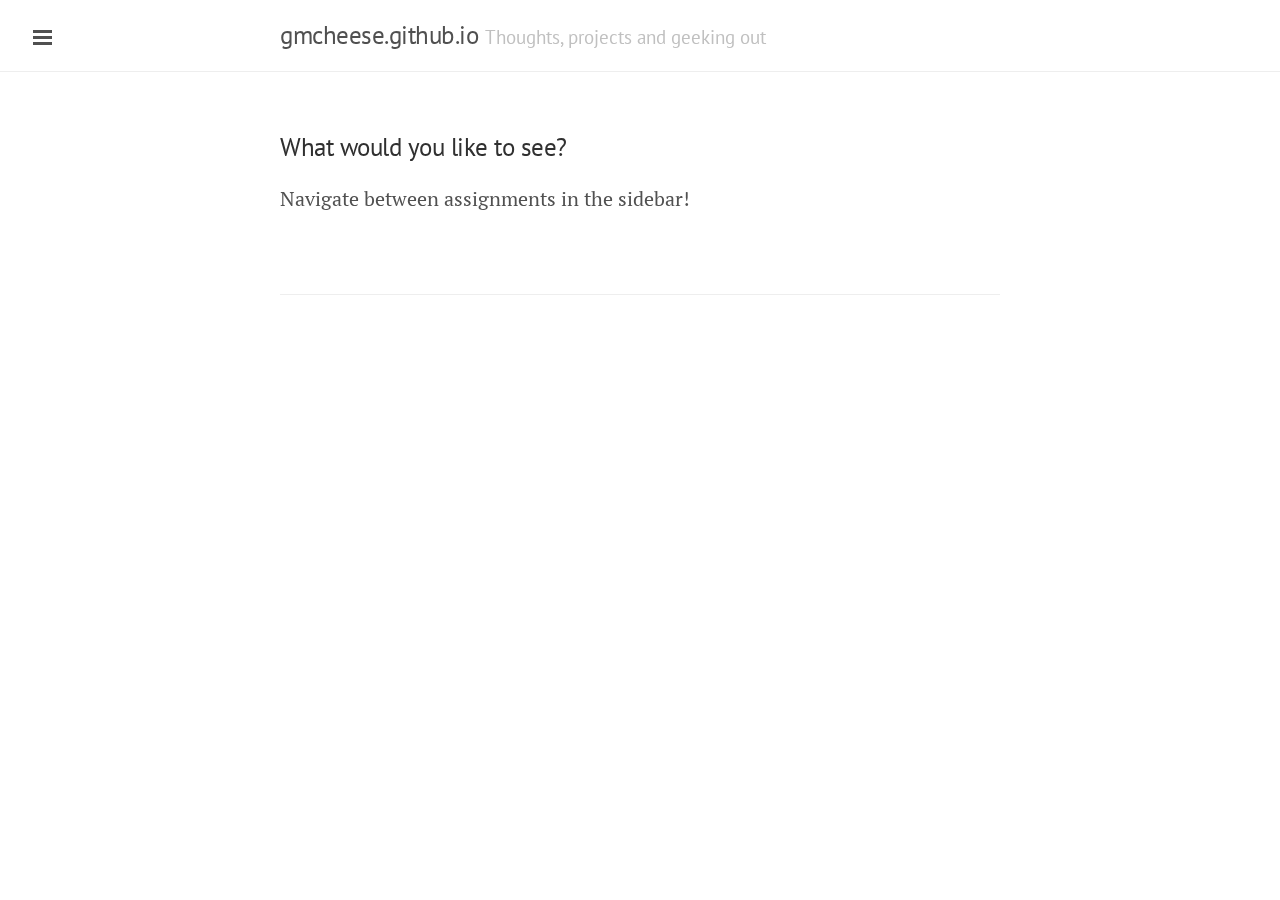
<file: index.html>
<!DOCTYPE html>
<html xmlns="http://www.w3.org/1999/xhtml" xml:lang="en" lang="en-us">

<head>
    <link href="http://gmpg.org/xfn/11" rel="profile">
    <meta http-equiv="content-type" content="text/html; charset=utf-8">

    <!-- Enable responsiveness on mobile devices-->
    <meta name="viewport" content="width=device-width, initial-scale=1.0, maximum-scale=1">

    <title>

        gmcheese &middot; home

    </title>

    <!-- CSS -->
    <link rel="stylesheet" href="/styles/poole.css">
    <link rel="stylesheet" href="/styles/syntax.css">
    <link rel="stylesheet" href="/styles/lanyon.css">
    <link rel="stylesheet" href="https://fonts.googleapis.com/css?family=PT+Serif:400,400italic,700|PT+Sans:400">

    <!-- Icons -->
    <link rel="apple-touch-icon-precomposed" sizes="144x144" href="/public/apple-touch-icon-144-precomposed.png">
    <link rel="shortcut icon" href="/public/favicon.ico">

    <script src="https://ajax.googleapis.com/ajax/libs/jquery/2.1.3/jquery.min.js"></script>
    <script src="../script.js"></script>
</head>


<body>

    <!-- Target for toggling the sidebar `.sidebar-checkbox` is for regular
     styles, `#sidebar-checkbox` for behavior. -->
    <input type="checkbox" class="sidebar-checkbox" id="sidebar-checkbox">

    <!-- Toggleable sidebar -->
    <div class="sidebar" id="sidebar"></div>


    <!-- Wrap is the content to shift when toggling the sidebar. We wrap the
         content to avoid any CSS collisions with our real content. -->
    <div class="wrap">
        <div class="masthead">
            <div class="container">
                <label for="sidebar-checkbox" class="sidebar-toggle"></label>

                <h3 class="masthead-title">
                    <a href="/" title="Home">gmcheese.github.io</a>
                    <small>Thoughts, projects and geeking out</small>
                </h3>
            </div>
        </div>

        <div class="container content">
            <div class="post">
                <p>
                    <h3 class="post-title">
                        What would you like to see?
                    </h3>
                </p>
                <p> Navigate between assignments in the sidebar! </p>

            </div>

            <div class="related">

            </div>

        </div>
    </div>

</body>

</html>
</file>
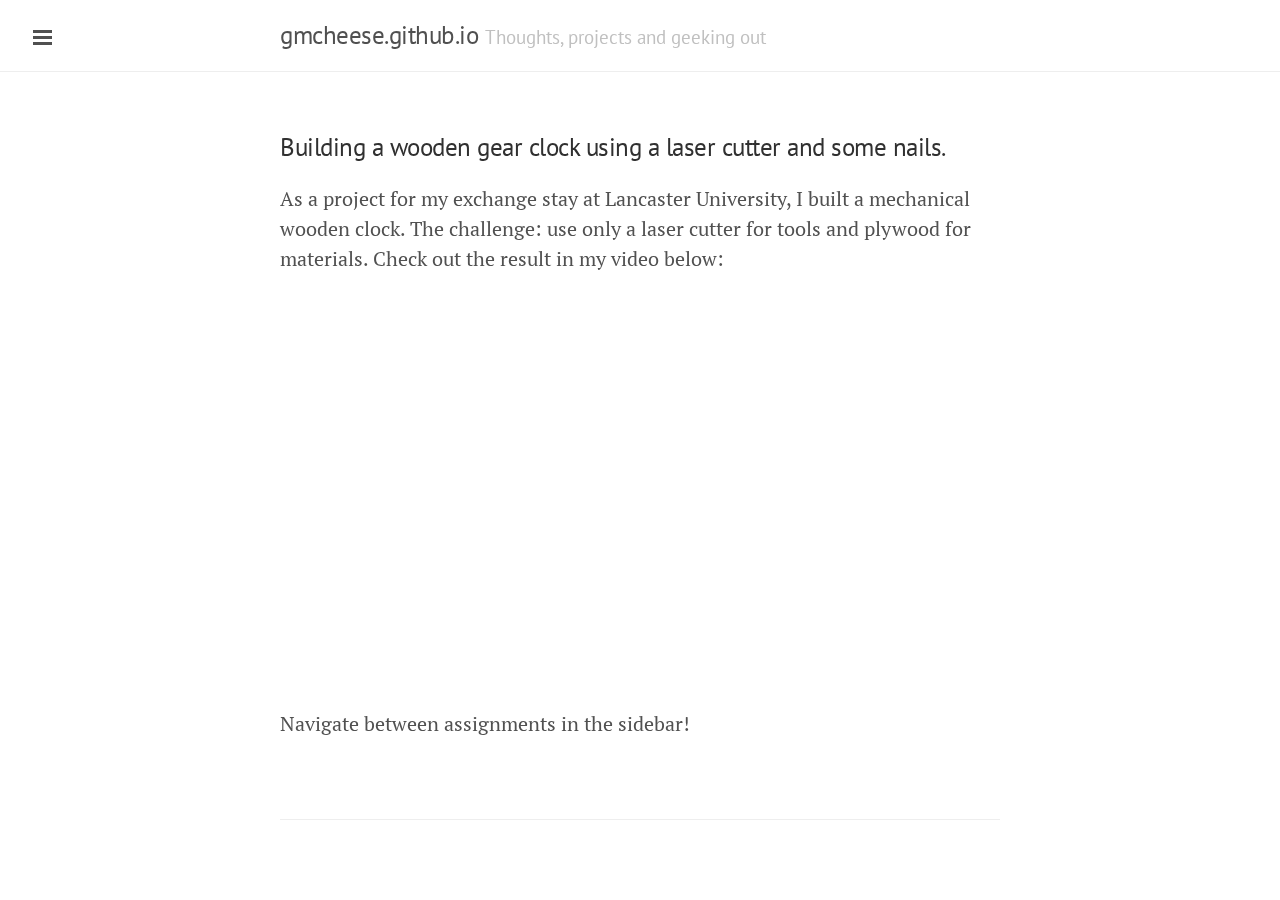
<file: building-a-wooden-gear-clock/index.html>
<!DOCTYPE html>
<html xmlns="http://www.w3.org/1999/xhtml" xml:lang="en" lang="en-us">

<head>
    <link href="http://gmpg.org/xfn/11" rel="profile">
    <meta http-equiv="content-type" content="text/html; charset=utf-8">

    <!-- Enable responsiveness on mobile devices-->
    <meta name="viewport" content="width=device-width, initial-scale=1.0, maximum-scale=1">

    <title>

        gmcheese &middot; home

    </title>

    <!-- CSS -->
    <link rel="stylesheet" href="/styles/poole.css">
    <link rel="stylesheet" href="/styles/syntax.css">
    <link rel="stylesheet" href="/styles/lanyon.css">
    <link rel="stylesheet" href="https://fonts.googleapis.com/css?family=PT+Serif:400,400italic,700|PT+Sans:400">

    <!-- Icons -->
    <link rel="apple-touch-icon-precomposed" sizes="144x144" href="/public/apple-touch-icon-144-precomposed.png">
    <link rel="shortcut icon" href="/public/favicon.ico">

    <script src="https://ajax.googleapis.com/ajax/libs/jquery/2.1.3/jquery.min.js"></script>
    <script src="scriptsub.js"></script>
</head>


<body>

    <!-- Target for toggling the sidebar `.sidebar-checkbox` is for regular
     styles, `#sidebar-checkbox` for behavior. -->
    <input type="checkbox" class="sidebar-checkbox" id="sidebar-checkbox">

    <!-- Toggleable sidebar -->
    <div class="sidebar" id="sidebar"></div>


    <!-- Wrap is the content to shift when toggling the sidebar. We wrap the
         content to avoid any CSS collisions with our real content. -->
    <div class="wrap">
        <div class="masthead">
            <div class="container">
                <label for="sidebar-checkbox" class="sidebar-toggle"></label>

                <h3 class="masthead-title">
                    <a href="/" title="Home">gmcheese.github.io</a>
                    <small>Thoughts, projects and geeking out</small>
                </h3>
            </div>
        </div>
        <div class="container content">
            <div class="post">
                <p>
                    <h3 class="post-title">
                        Building a wooden gear clock using a laser cutter and some nails.
                    </h3>
                </p>
                As a project for my exchange stay at Lancaster University, I built a mechanical wooden clock. The challenge: use only a laser cutter for tools and plywood for materials.
                Check out the result in my video below:
                <div class="video-container"> <iframe src="https://www.youtube.com/embed/PBqZVVjzv7s" frameborder="0" allow="autoplay; encrypted-media"
                    allowfullscreen>
                    </iframe>
                </div>
                <p> Navigate between assignments in the sidebar! </p>

            </div>

            <div class="related">

            </div>

        </div>
    </div>

</body>

</html>
</file>
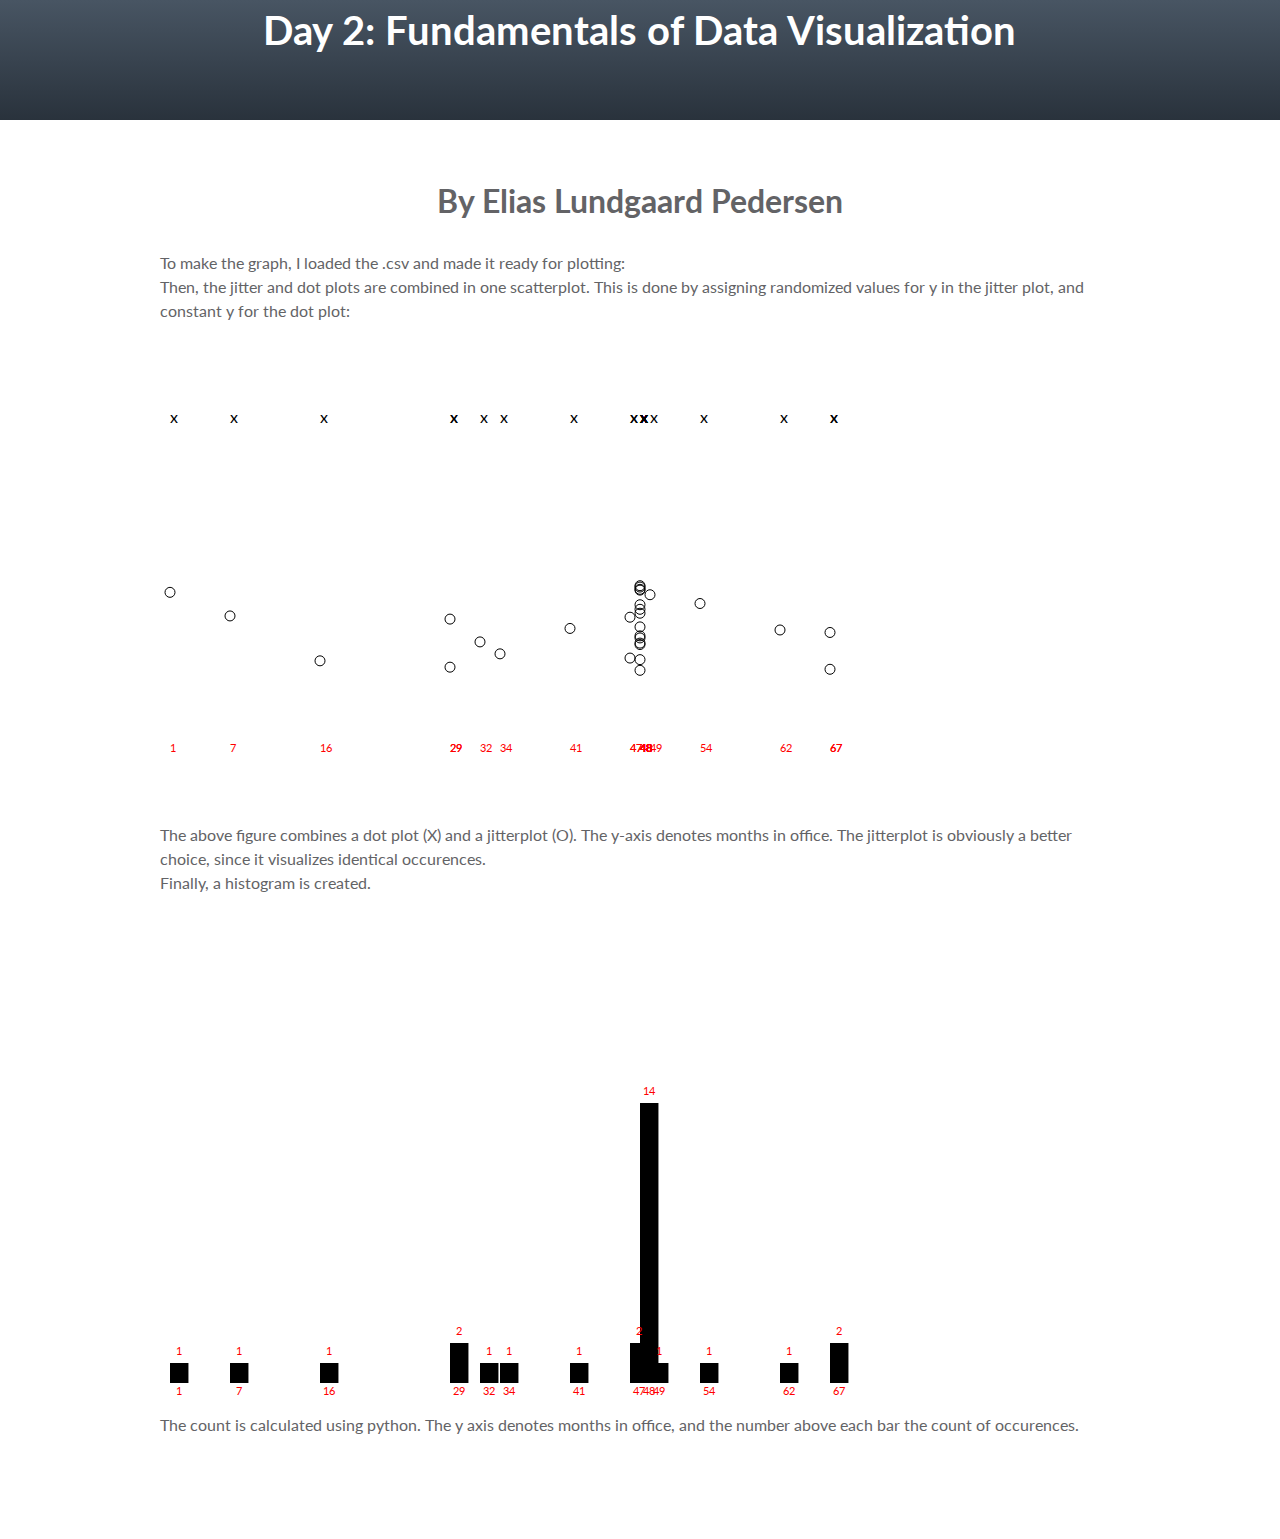
<file: day2/index.html>
<DOCTYPE <!DOCTYPE html>
    <html>

    <head>
        <meta charset="utf-8" />
        <meta http-equiv="X-UA-Compatible" content="IE=edge">
        <title>Day 2</title>
        <meta name="viewport" content="width=device-width, initial-scale=1">
        <link rel="stylesheet" href="../grid/simple-grid.css">
        <link rel="stylesheet" href="zc-grid.css">
        <script type="text/javascript" src="../d3.js"></script>
        
    </head>

    <body style>
        <div class="jumbotron">
            <div class="col-12 center">
                <h1>Day 2: Fundamentals of Data Visualization</h1>
            </div>
        </div>
        <div class="body-content">
            <div class="container">
                <div class="col-12 center">
                    <h2>By Elias Lundgaard Pedersen</h2>
                </div>

                <div class="row">
                        To make the graph, I loaded the .csv and made it ready for plotting:
                        <script src="https://gist.github.com/gmcheese/eb0b467a10fd0e6bfd7dc4385a9113fd.js?file=Day2.js"></script>
                </div>
                <div class="row">
                    Then, the jitter and dot plots are combined in one scatterplot. This is done by assigning randomized values for y in the
                    jitter plot, and constant y for the dot plot:
                    <script src="https://gist.github.com/gmcheese/eb0b467a10fd0e6bfd7dc4385a9113fd.js?file=jitterdot.js"></script>
                    <div id="graph1"></div>
                    <script>
                        // Adds the svg canvas
                        var dataset;
                        var y = [];
                        var w = 700;
                        var h = 500;

                        var chart = d3.select("#graph1")
                            .append("svg")
                            .attr("width", w)
                            .attr("height", h)
                            .append("g");


                        // load data
                        d3.csv("presidentialdatad3.csv", function (data) {
                            //convert to numeric
                            data.forEach(function (d) {
                                d["months"] = +d["months"];
                            });
                            dataset = data;
                            console.log(dataset);

                            chart.selectAll("circle")
                                .data(dataset)
                                .enter()
                                .append("circle")
                                .attr("fill", "none")
                                .attr("stroke", "black")
                                .attr("cx", function (d) {
                                    return d.months * 10;
                                })
                                .attr("cy", function (d) {
                                    cy = Math.random() * 100 + (h / 2);
                                    y.push(cy);
                                    return cy;
                                })
                                .attr("r", function (d) {
                                    return 5;
                                });
                            chart.selectAll("text.dot")
                                .data(dataset)
                                .enter()
                                .append("text")
                                .text(function (d) {
                                    return "x";
                                })
                                .attr("x", function (d) {
                                    return d.months * 10;
                                })
                                .attr("y", function (d) {
                                    cy = 100;
                                    return cy;
                                })

                            chart.selectAll("text.axis")
                                .data(dataset)
                                .enter()
                                .append("text")
                                .text(function (d) {
                                    return d.months;
                                })
                                .attr("x", function (d) {
                                    return d.months * 10;
                                })
                                .attr("y", function (d) {
                                    return h - h / 7;
                                })
                                .attr("font-family", "sans-serif")
                                .attr("font-size", "11px")
                                .attr("fill", "red");
                        });
                    </script> The above figure combines a dot plot (X) and a jitterplot (O). The y-axis denotes months in office.
                    The jitterplot is obviously a better choice, since it visualizes identical occurences.
                </div>

                <div class="row">
                    Finally, a histogram is created.
                    <script src="https://gist.github.com/gmcheese/eb0b467a10fd0e6bfd7dc4385a9113fd.js?file=histogram.js"></script>
                    <div id="graph2"></div>
                    </p>
                    <script>

                        // Adds the svg canvas
                        var dataset;
                        var y = [];
                        var w = 700;
                        var h = 500;
                        var barPadding = 1;

                        var chart2 = d3.select("#graph2")
                            .append("svg")
                            .attr("width", w)
                            .attr("height", h)
                            .append("g");


                        // load data
                        d3.csv("presidentialcount.csv", function (data) {
                            //convert to numeric
                            data.forEach(function (d) {
                                d["count"] = +d["count"];
                                d["months"] = +d["months"];
                            });
                            dataset = data;
                            console.log(dataset);

                            chart2.selectAll("rect")
                                .data(dataset)
                                .enter()
                                .append("rect")
                                .attr("x", function (d, i) {
                                    return d.months * 10;
                                })
                                .attr("y", function (d) {
                                    return h - (d.count * 20) - 12;
                                })
                                .attr("width", w / dataset.length / 2 - barPadding)
                                .attr("height", function (d) {
                                    return d.count * 20;
                                })
                                .attr("fill", function (d) {
                                    return "black";
                                });
                            chart2.selectAll("text.x")
                                .data(dataset)
                                .enter()
                                .append("text")
                                .text(function (d) {
                                    return d.months;
                                })
                                .attr("text-anchor", "middle")
                                .attr("x", function (d, i) {
                                    return d.months * 10 + (w / dataset.length / 2 - barPadding) / 2;
                                })
                                .attr("y", function (d) {
                                    return h;
                                })
                                .attr("font-family", "sans-serif")
                                .attr("font-size", "11px")
                                .attr("fill", "red");
                            chart2.selectAll("text.y")
                                .data(dataset)
                                .enter()
                                .append("text")
                                .text(function (d) {
                                    return d.count;
                                })
                                .attr("text-anchor", "middle")
                                .attr("x", function (d, i) {
                                    return d.months * 10 + (w / dataset.length / 2 - barPadding) / 2;
                                })
                                .attr("y", function (d) {
                                    return h - (d.count) * 20 - 20;
                                })
                                .attr("font-family", "sans-serif")
                                .attr("font-size", "11px")
                                .attr("fill", "red");
                        });
                    </script> The count is calculated using python. The y axis denotes months in office, and the number above each
                    bar the count of occurences.
                </div>
            </div>
        </div>
        </div>
    </body>

    </html>
</file>
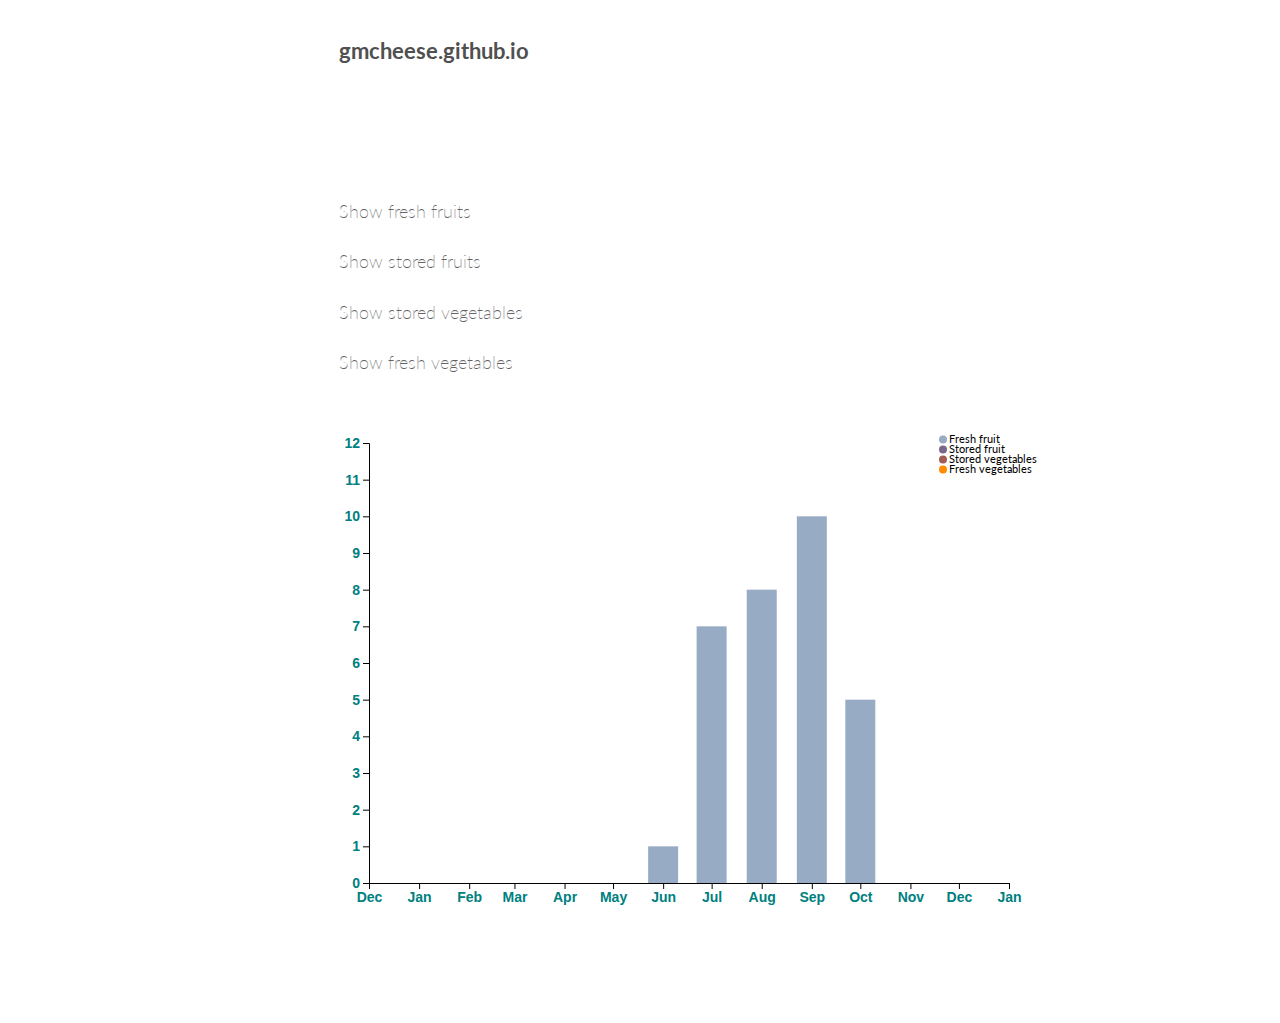
<file: day3/index.html>
<DOCTYPE <!DOCTYPE html>
    <html>

    <head>
        <meta charset="utf-8" />
        <meta http-equiv="X-UA-Compatible" content="IE=edge">
        <title>Day 3</title>
        <meta name="viewport" content="width=device-width, initial-scale=1">
        <link rel="stylesheet" href="../grid/simple-grid.css">
        <link rel="stylesheet" href="zc-grid.css">
        <script type="text/javascript" src="../d3.js"></script>
    </head>

    <body style>
        <div class="masthead">
            <div class="container">
                <div class="row">
                    <div class="col-2 hidden-sm"></div>
                    <div class="col-8">
                        <h3 class="masthead-title">
                            <a href="/" title="Home">gmcheese.github.io</a>
                        </h3>
                    </div>
                    <div class="col-2 hidden-sm"></div>
                </div>
            </div>
        </div>
        </div>
        <div class="body-content">
            <div class="container">
                <div class="row">
                    <div class="col-2 hidden-sm"></div>
                    <div class="col-8">
                            <p id="freshFruits">Show fresh fruits</p>
                            <p id="storedFruits">Show stored fruits</p>
                            <p id="storedVegetables">Show stored vegetables</p>
                            <p id="freshVegetables">Show fresh vegetables</p>
                    </div>
                    <div class="col-2 hidden-sm"></div>
                </div>
                <div class="row">
                    <div class="col-2 hidden-sm"></div>
                    <div class="col-8 center">
                        <div id="graph1"></div>
                        <script src="farmer.js"></script>
                    </div>
                    <div class="col-2 hidden-sm"></div>
                </div>
            </div>
    </body>

    </html>
</file>
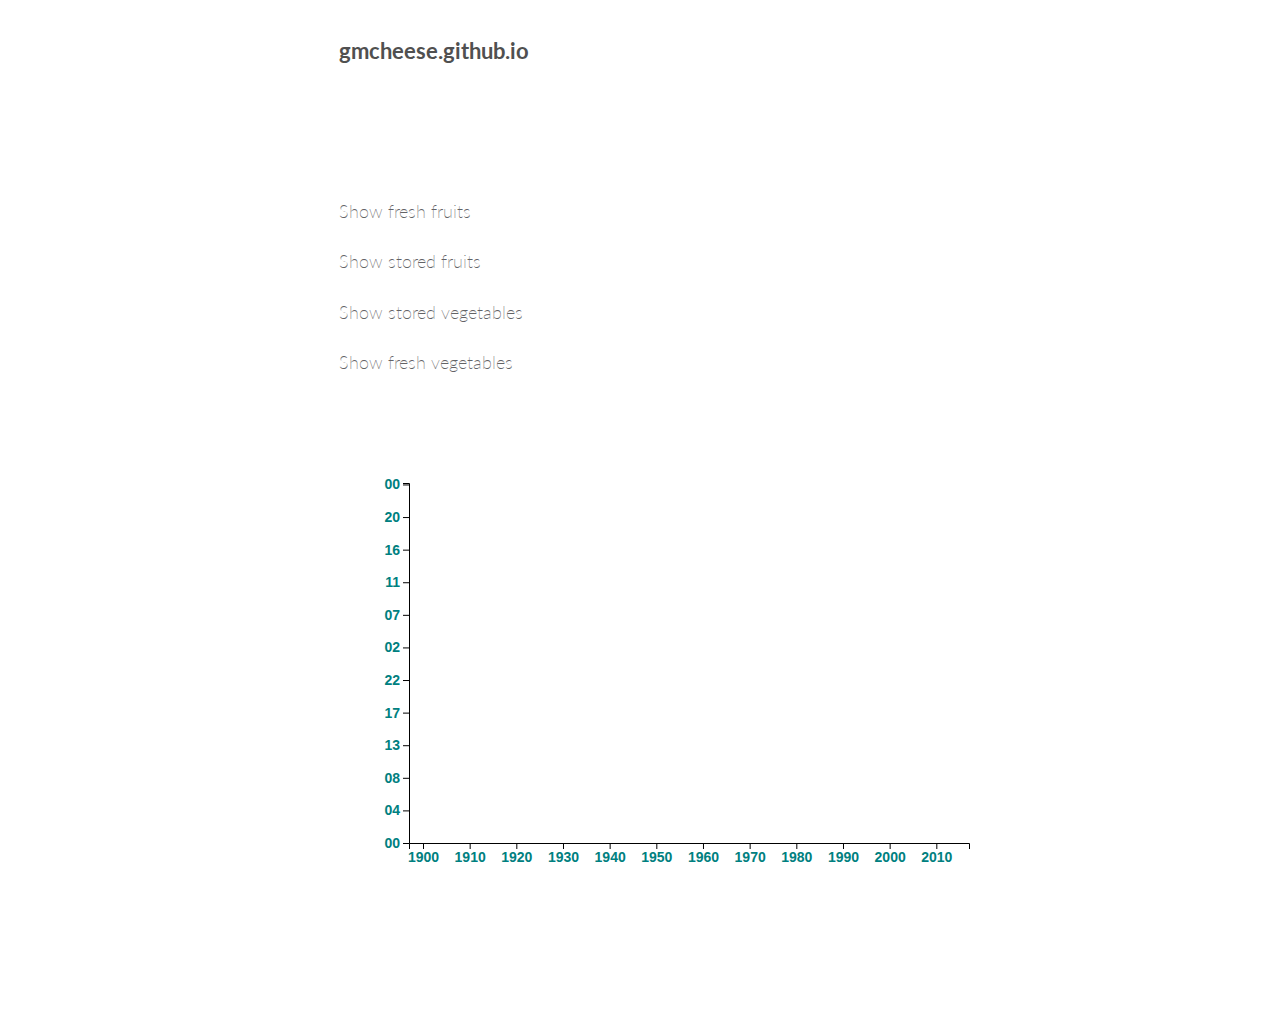
<file: day4/index.html>
<DOCTYPE <!DOCTYPE html>
    <html>

    <head>
        <meta charset="utf-8" />
        <meta http-equiv="X-UA-Compatible" content="IE=edge">
        <title>Day 3</title>
        <meta name="viewport" content="width=device-width, initial-scale=1">
        <link rel="stylesheet" href="../grid/simple-grid.css">
        <link rel="stylesheet" href="zc-grid.css">
        <script type="text/javascript" src="../d3.js"></script>
    </head>

    <body style>
        <div class="masthead">
            <div class="container">
                <div class="row">
                    <div class="col-2 hidden-sm"></div>
                    <div class="col-8">
                        <h3 class="masthead-title">
                            <a href="/" title="Home">gmcheese.github.io</a>
                        </h3>
                    </div>
                    <div class="col-2 hidden-sm"></div>
                </div>
            </div>
        </div>
        </div>
        <div class="body-content">
            <div class="container">
                <div class="row">
                    <div class="col-2 hidden-sm"></div>
                    <div class="col-8">
                            <p id="freshFruits">Show fresh fruits</p>
                            <p id="storedFruits">Show stored fruits</p>
                            <p id="storedVegetables">Show stored vegetables</p>
                            <p id="freshVegetables">Show fresh vegetables</p>
                    </div>
                    <div class="col-2 hidden-sm"></div>
                </div>
                <div class="row">
                    <div class="col-2 hidden-sm"></div>
                    <div class="col-8 center">
                        <div id="graph1"></div>
                        <script src="olympicPlot.js"></script>
                    </div>
                    <div class="col-2 hidden-sm"></div>
                </div>
            </div>
    </body>

    </html>
</file>
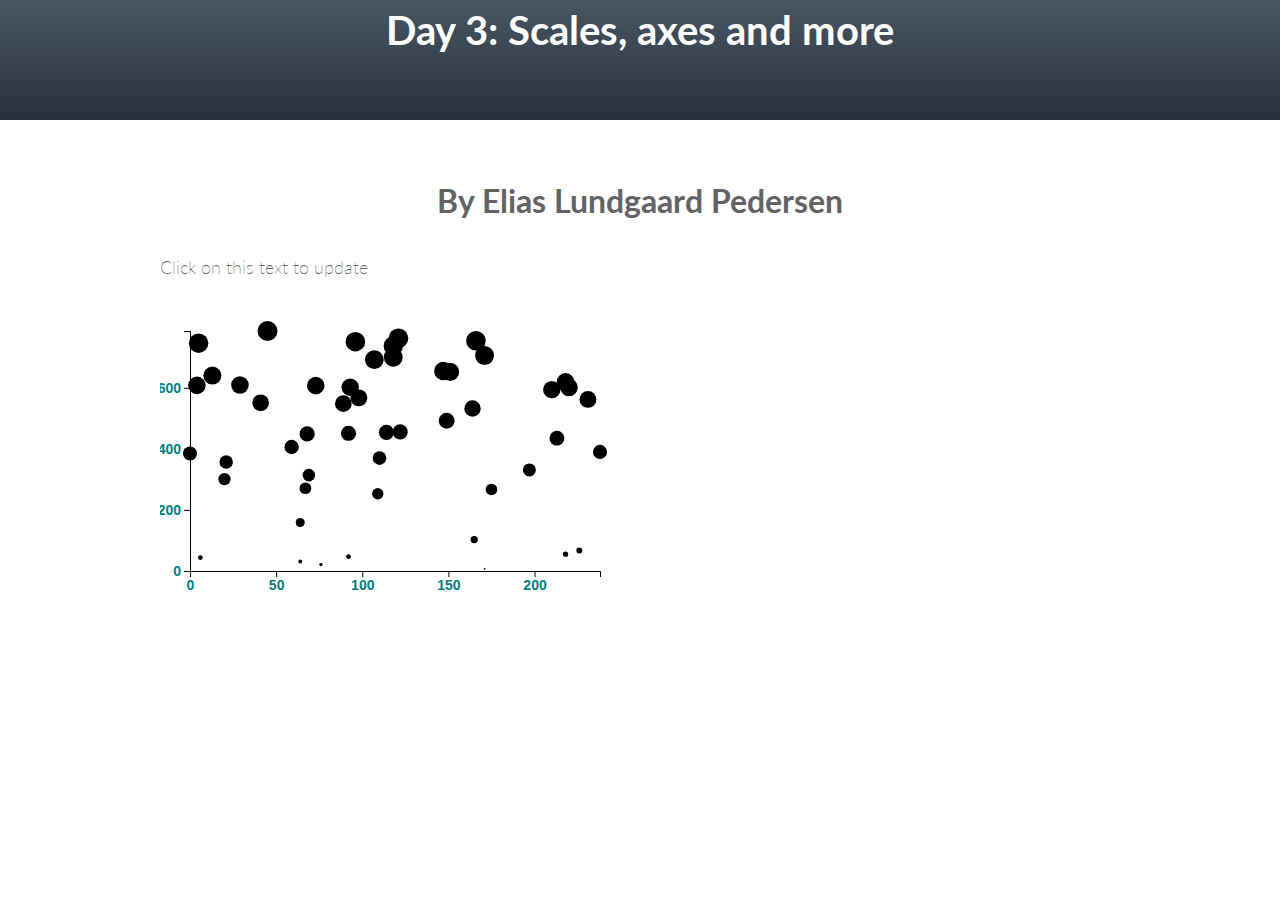
<file: day3/scatterplot.html>
<DOCTYPE <!DOCTYPE html>
    <html>

    <head>
        <meta charset="utf-8" />
        <meta http-equiv="X-UA-Compatible" content="IE=edge">
        <title>Day 3</title>
        <meta name="viewport" content="width=device-width, initial-scale=1">
        <link rel="stylesheet" href="../grid/simple-grid.css">
        <link rel="stylesheet" href="zc-grid.css">
        <script type="text/javascript" src="../d3.js"></script>
    </head>

    <body style>
        <div class="jumbotron">
            <div class="col-12 center">
                <h1>Day 3: Scales, axes and more</h1>
            </div>
        </div>
        <div class="body-content">
            <div class="container">
                <div class="col-12 center">
                    <h2>By Elias Lundgaard Pedersen</h2>
                </div>
                <div class="row">
                    <p>Click on this text to update</p>
                    <div id="graph1"></div>
                    <script type="text/javascript">
                        //Width and height
                        var w = 500;
                        var h = 300;
                        var padding = 30;

                        var svg = d3.select("#graph1")
                            .append("svg")
                            .attr("width", w)
                            .attr("height", h)
                            .append("g");


                        var dataset = [];
                        var numDataPoints = 50;
                        var xRange = Math.random() * 1000;
                        var yRange = Math.random() * 1000;
                        var generateData = function functionUpdateDataset() {
                            dataset = [];
                            for (var i = 0; i < numDataPoints; i++) {
                                var newNumber1 = Math.floor(Math.random() * xRange);
                                var newNumber2 = Math.floor(Math.random() * yRange);
                                dataset.push([newNumber1, newNumber2]);
                            }
                        }
                        generateData();

                        //Create scale functions
                        var xScale = d3.scaleLinear()
                            .domain([0, d3.max(dataset, function (d) { return d[0]; })])
                            .range([padding, w - padding * 2]);

                        var yScale = d3.scaleLinear()
                            .domain([0, d3.max(dataset, function (d) { return d[1]; })])
                            .range([h - padding, padding]);

                        var aScale = d3.scaleSqrt()
                            .domain([0, d3.max(dataset, function (d) { return d[1]; })])
                            .range([0, 10]);

                        //Define X axis
                        var xAxis = d3.axisBottom()
                            .scale(xScale)
                            .ticks(5);

                        var yAxis = d3.axisLeft()
                            .scale(yScale)
                            .ticks(5);

                        //Create SVG element

                        //Create circles
                        svg.selectAll("circle")
                            .data(dataset)
                            .enter()
                            .append("circle")
                            .attr("cx", function (d) {
                                return xScale(d[0]);
                            })
                            .attr("cy", function (d) {
                                return yScale(d[1]);
                            })
                            .attr("r", function (d) {
                                return aScale(d[1]);
                            });

                        //Create X axis
                        svg.append("g")
                            .attr("class", "axis")
                            .attr("transform", "translate(0," + (h - padding) + ")")
                            .call(xAxis);

                        svg.append("g")
                            .attr("class", "axis")
                            .attr("transform", "translate(" + padding + ", 0)")
                            .call(yAxis);
                        d3.select("p")
                            .on("click", function () {
                                generateData();

                                //Update scale domains
                                xScale.domain([0, d3.max(dataset, function (d) { return d[0]; })]);
                                yScale.domain([0, d3.max(dataset, function (d) { return d[1]; })]);

                                svg.selectAll("circle")
                                    .data(dataset)
                                    .transition()
                                    .duration(1000)
                                    .on("start", function () {
                                        d3.select(this)
                                            .attr("fill", "magenta");
                                    })
                                    .attr("cx", function (d) {
                                        return xScale(d[0]);
                                    })
                                    .attr("cy", function (d) {
                                        return yScale(d[1]);
                                    })
                                    .on("end", function () {
                                        d3.select(this)
                                            .transition()
                                            .duration(200)
                                            .attr("fill", "black");
                                    })
                            });

                    </script>
                </div>
            </div>
        </div>
        </div>
    </body>

    </html>
</file>
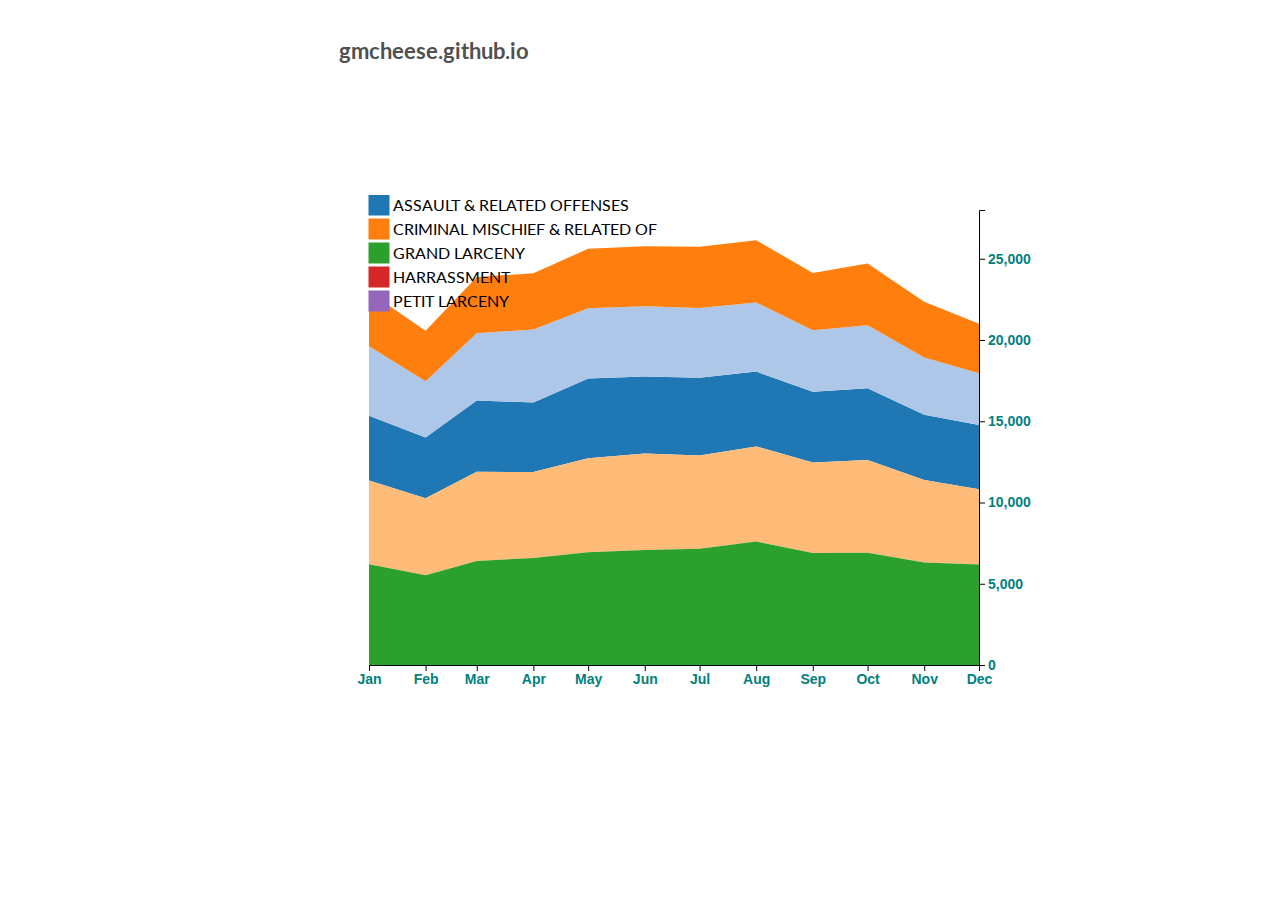
<file: day5/stacked.html>
<DOCTYPE <!DOCTYPE html>
    <html>

    <head>
        <meta charset="utf-8" />
        <meta http-equiv="X-UA-Compatible" content="IE=edge">
        <title>Day 3</title>
        <meta name="viewport" content="width=device-width, initial-scale=1">
        <link rel="stylesheet" href="../grid/simple-grid.css">
        <link rel="stylesheet" href="zc-grid.css">
        <script type="text/javascript" src="../d3.js"></script>
    </head>

    <body style>
        <div class="masthead">
            <div class="container">
                <div class="row">
                    <div class="col-2 hidden-sm"></div>
                    <div class="col-8">
                        <h3 class="masthead-title">
                            <a href="/" title="Home">gmcheese.github.io</a>
                        </h3>
                    </div>
                    <div class="col-2 hidden-sm"></div>
                </div>
            </div>
        </div>
        </div>
        <div class="body-content">
            <div class="container">
                <div class="row">
                    <div class="col-2 hidden-sm"></div>
                    <div class="col-8">
                    </div>
                    <div class="col-2 hidden-sm"></div>
                </div>
                <div class="row">
                    <div class="col-2 hidden-sm"></div>
                    <div class="col-8 center">
                        <div id="graph1"></div>
                        <script src="crimeType.js"></script>
                    </div>
                    <div class="col-2 hidden-sm"></div>
                </div>
            </div>
    </body>

    </html>
</file>
<file: styles/poole.css>
/*
 *                        ___
 *                       /\_ \
 *  _____     ___     ___\//\ \      __
 * /\ '__`\  / __`\  / __`\\ \ \   /'__`\
 * \ \ \_\ \/\ \_\ \/\ \_\ \\_\ \_/\  __/
 *  \ \ ,__/\ \____/\ \____//\____\ \____\
 *   \ \ \/  \/___/  \/___/ \/____/\/____/
 *    \ \_\
 *     \/_/
 *
 * Designed, built, and released under MIT license by @mdo. Learn more at
 * https://github.com/poole/poole.
 */


/*
 * Contents
 *
 * Body resets
 * Custom type
 * Messages
 * Container
 * Masthead
 * Posts and pages
 * Pagination
 * Reverse layout
 * Themes
 */


/*
 * Body resets
 *
 * Update the foundational and global aspects of the page.
 */

* {
  -webkit-box-sizing: border-box;
     -moz-box-sizing: border-box;
          box-sizing: border-box;
}

html,
body {
  margin: 0;
  padding: 0;
}

html {
  font-family: "Helvetica Neue", Helvetica, Arial, sans-serif;
  font-size: 16px;
  line-height: 1.5;
}
@media (min-width: 38rem) {
  html {
    font-size: 20px;
  }
}

body {
  color: #515151;
  background-color: #fff;
  -webkit-text-size-adjust: 100%;
      -ms-text-size-adjust: 100%;
}

/* No `:visited` state is required by default (browsers will use `a`) */
a {
  color: #268bd2;
  text-decoration: none;
}
/* `:focus` is linked to `:hover` for basic accessibility */
a:hover,
a:focus {
  text-decoration: underline;
}

/* Headings */
h1, h2, h3, h4, h5, h6 {
  margin-bottom: .5rem;
  font-weight: bold;
  line-height: 1.25;
  color: #313131;
  text-rendering: optimizeLegibility;
}
h1 {
  font-size: 2rem;
}
h2 {
  margin-top: 1rem;
  font-size: 1.5rem;
}
h3 {
  margin-top: 1.5rem;
  font-size: 1.25rem;
}
h4, h5, h6 {
  margin-top: 1rem;
  font-size: 1rem;
}



/* Body text */
p {
  margin-top: 0;
  margin-bottom: 1rem;
}

.clickable{
  font-size: 85%;
  line-height: 10%;
  font-weight: bold;
  text-decoration: underline;
}
.clickable:hover{
  color: #bf616a;
  cursor: pointer;
}

strong {
  color: #303030;
}


/* Lists */
ul, ol, dl {
  margin-top: 0;
  margin-bottom: 1rem;
}

dt {
  font-weight: bold;
}
dd {
  margin-bottom: .5rem;
}

/* Misc */
hr {
  position: relative;
  margin: 1.5rem 0;
  border: 0;
  border-top: 1px solid #eee;
  border-bottom: 1px solid #fff;
}

abbr {
  font-size: 85%;
  font-weight: bold;
  color: #555;
  text-transform: uppercase;
}
abbr[title] {
  cursor: help;
  border-bottom: 1px dotted #e5e5e5;
}

/* Code */
code,
pre {
  font-family: Menlo, Monaco, "Courier New", monospace;
}
code {
  padding: .25em .5em;
  font-size: 85%;
  color: #bf616a;
  background-color: #f9f9f9;
  border-radius: 3px;
}
pre {
  display: block;
  margin-top: 0;
  margin-bottom: 1rem;
  padding: 1rem;
  font-size: .8rem;
  line-height: 1.4;
  white-space: pre;
  white-space: pre-wrap;
  word-break: break-all;
  word-wrap: break-word;
  background-color: #f9f9f9;
}
pre code {
  padding: 0;
  font-size: 100%;
  color: inherit;
  background-color: transparent;
}
.highlight {
  margin-bottom: 1rem;
  border-radius: 4px;
}
.highlight pre {
  margin-bottom: 0;
}

/* Quotes */
blockquote {
  padding: .5rem 1rem;
  margin: .8rem 0;
  color: #7a7a7a;
  border-left: .25rem solid #e5e5e5;
}
blockquote p:last-child {
  margin-bottom: 0;
}
@media (min-width: 30rem) {
  blockquote {
    padding-right: 5rem;
    padding-left: 1.25rem;
  }
}

img {
  max-width: 100%;
  display: block;
  margin: 0 0 1rem;
  border-radius: 5px;
}
.video-container {
	position:relative;
	padding-bottom:56.25%;
	padding-top:30px;
	height:0;
	overflow:hidden;
}

.video-container iframe, .video-container object, .video-container embed {
	position:absolute;
	top:0;
	left:0;
	width:100%;
	height:100%;
}
/* Tables */
table {
  margin-bottom: 1rem;
  width: 100%;
  border: 1px solid #e5e5e5;
  border-collapse: collapse;
}
td,
th {
  padding: .25rem .5rem;
  border: 1px solid #e5e5e5;
}
tbody tr:nth-child(odd) td,
tbody tr:nth-child(odd) th {
  background-color: #f9f9f9;
}


/*
 * Custom type
 *
 * Extend paragraphs with `.lead` for larger introductory text.
 */

.lead {
  font-size: 1.25rem;
  font-weight: 300;
}


/*
 * Messages
 *
 * Show alert messages to users. You may add it to single elements like a `<p>`,
 * or to a parent if there are multiple elements to show.
 */

.message {
  margin-bottom: 1rem;
  padding: 1rem;
  color: #717171;
  background-color: #f9f9f9;
}


/*
 * Container
 *
 * Center the page content.
 */

.container {
  max-width: 38rem;
  padding-left:  1rem;
  padding-right: 1rem;
  margin-left:  auto;
  margin-right: auto;
  position: relative;
  clear:both;
}


/*
 * Masthead
 *
 * Super small header above the content for site name and short description.
 */

.masthead {
  padding-top:    1rem;
  padding-bottom: 1rem;
  margin-bottom: 3rem;
}
.masthead-title {
  margin-top: 0;
  margin-bottom: 0;
  color: #505050;
}
.masthead-title a {
  color: #505050;
}
.masthead-title small {
  font-size: 75%;
  font-weight: 400;
  color: #c0c0c0;
  letter-spacing: 0;
}

#banner {
	width: 100%;
	height: 300px;
	position: fixed;
	top: 100px;
	background: #707070;
}

/*
 * Posts and pages
 *
 * Each post is wrapped in `.post` and is used on default and post layouts. Each
 * page is wrapped in `.page` and is only used on the page layout.
 */

.page,
.post {
  margin-bottom: 4em;
}

/* Blog post or page title */
.page-title,
.post-title,
.post-title a {
  color: #303030;
}
.page-title,
.post-title {
  margin-top: 0;
}

/* Meta data line below post title */
.post-date {
  display: block;
  margin-top: -.5rem;
  margin-bottom: 1rem;
  color: #9a9a9a;
}

/* Related posts */
.related {
  padding-top: 2rem;
  padding-bottom: 2rem;
  border-top: 1px solid #eee;
}
.related-posts {
  padding-left: 0;
  list-style: none;
}
.related-posts h3 {
  margin-top: 0;
}
.related-posts li small {
  font-size: 75%;
  color: #999;
}
.related-posts li a:hover {
  color: #268bd2;
  text-decoration: none;
}
.related-posts li a:hover small {
  color: inherit;
}


/*
 * Pagination
 *
 * Super lightweight (HTML-wise) blog pagination. `span`s are provide for when
 * there are no more previous or next posts to show.
 */

.pagination {
  overflow: hidden; /* clearfix */
  margin-left: -1rem;
  margin-right: -1rem;
  font-family: "PT Sans", Helvetica, Arial, sans-serif;
  color: #ccc;
  text-align: center;
}

/* Pagination items can be `span`s or `a`s */
.pagination-item {
  display: block;
  padding: 1rem;
  border: 1px solid #eee;
}
.pagination-item:first-child {
  margin-bottom: -1px;
}

/* Only provide a hover state for linked pagination items */
a.pagination-item:hover {
  background-color: #f5f5f5;
}

@media (min-width: 30rem) {
  .pagination {
    margin: 3rem 0;
  }
  .pagination-item {
    float: left;
    width: 50%;
  }
  .pagination-item:first-child {
    margin-bottom: 0;
    border-top-left-radius:    4px;
    border-bottom-left-radius: 4px;
  }
  .pagination-item:last-child {
    margin-left: -1px;
    border-top-right-radius:    4px;
    border-bottom-right-radius: 4px;
  }
}
</file>
<file: styles/syntax.css>
.hll { background-color: #ffffcc }
 /*{ background: #f0f3f3; }*/
.c { color: #999; } /* Comment */
.err { color: #AA0000; background-color: #FFAAAA } /* Error */
.k { color: #006699; } /* Keyword */
.o { color: #555555 } /* Operator */
.cm { color: #0099FF; font-style: italic } /* Comment.Multiline */
.cp { color: #009999 } /* Comment.Preproc */
.c1 { color: #999; } /* Comment.Single */
.cs { color: #999; } /* Comment.Special */
.gd { background-color: #FFCCCC; border: 1px solid #CC0000 } /* Generic.Deleted */
.ge { font-style: italic } /* Generic.Emph */
.gr { color: #FF0000 } /* Generic.Error */
.gh { color: #003300; } /* Generic.Heading */
.gi { background-color: #CCFFCC; border: 1px solid #00CC00 } /* Generic.Inserted */
.go { color: #AAAAAA } /* Generic.Output */
.gp { color: #000099; } /* Generic.Prompt */
.gs { } /* Generic.Strong */
.gu { color: #003300; } /* Generic.Subheading */
.gt { color: #99CC66 } /* Generic.Traceback */
.kc { color: #006699; } /* Keyword.Constant */
.kd { color: #006699; } /* Keyword.Declaration */
.kn { color: #006699; } /* Keyword.Namespace */
.kp { color: #006699 } /* Keyword.Pseudo */
.kr { color: #006699; } /* Keyword.Reserved */
.kt { color: #007788; } /* Keyword.Type */
.m { color: #FF6600 } /* Literal.Number */
.s { color: #d44950 } /* Literal.String */
.na { color: #4f9fcf } /* Name.Attribute */
.nb { color: #336666 } /* Name.Builtin */
.nc { color: #00AA88; } /* Name.Class */
.no { color: #336600 } /* Name.Constant */
.nd { color: #9999FF } /* Name.Decorator */
.ni { color: #999999; } /* Name.Entity */
.ne { color: #CC0000; } /* Name.Exception */
.nf { color: #CC00FF } /* Name.Function */
.nl { color: #9999FF } /* Name.Label */
.nn { color: #00CCFF; } /* Name.Namespace */
.nt { color: #2f6f9f; } /* Name.Tag */
.nv { color: #003333 } /* Name.Variable */
.ow { color: #000000; } /* Operator.Word */
.w { color: #bbbbbb } /* Text.Whitespace */
.mf { color: #FF6600 } /* Literal.Number.Float */
.mh { color: #FF6600 } /* Literal.Number.Hex */
.mi { color: #FF6600 } /* Literal.Number.Integer */
.mo { color: #FF6600 } /* Literal.Number.Oct */
.sb { color: #CC3300 } /* Literal.String.Backtick */
.sc { color: #CC3300 } /* Literal.String.Char */
.sd { color: #CC3300; font-style: italic } /* Literal.String.Doc */
.s2 { color: #CC3300 } /* Literal.String.Double */
.se { color: #CC3300; } /* Literal.String.Escape */
.sh { color: #CC3300 } /* Literal.String.Heredoc */
.si { color: #AA0000 } /* Literal.String.Interpol */
.sx { color: #CC3300 } /* Literal.String.Other */
.sr { color: #33AAAA } /* Literal.String.Regex */
.s1 { color: #CC3300 } /* Literal.String.Single */
.ss { color: #FFCC33 } /* Literal.String.Symbol */
.bp { color: #336666 } /* Name.Builtin.Pseudo */
.vc { color: #003333 } /* Name.Variable.Class */
.vg { color: #003333 } /* Name.Variable.Global */
.vi { color: #003333 } /* Name.Variable.Instance */
.il { color: #FF6600 } /* Literal.Number.Integer.Long */

.css .o,
.css .o + .nt,
.css .nt + .nt { color: #999; }
</file>
<file: styles/lanyon.css>
/*
 *  ___
 * /\_ \
 * \//\ \      __      ___   __  __    ___     ___
 *   \ \ \   /'__`\  /' _ `\/\ \/\ \  / __`\ /' _ `\
 *    \_\ \_/\ \_\.\_/\ \/\ \ \ \_\ \/\ \_\ \/\ \/\ \
 *    /\____\ \__/.\_\ \_\ \_\/`____ \ \____/\ \_\ \_\
 *    \/____/\/__/\/_/\/_/\/_/`/___/> \/___/  \/_/\/_/
 *                               /\___/
 *                               \/__/
 *
 * Designed, built, and released under MIT license by @mdo. Learn more at
 * https://github.com/poole/lanyon.
 */


/*
 * Contents
 *
 * Global resets
 * Masthead
 * Sidebar
 * Slide effect
 * Posts and pages
 * Pagination
 * Reverse layout
 * Themes
 */


/*
 * Global resets
 *
 * Update the foundational and global aspects of the page.
 */

/* Prevent scroll on narrow devices */
html,
body {
  overflow-x: hidden;
}

html {
  font-family: "PT Serif", Georgia, "Times New Roman", serif;
}

h1, h2, h3, h4, h5, h6 {
  font-family: "PT Sans", Helvetica, Arial, sans-serif;
  font-weight: 400;
  color: #313131;
  letter-spacing: -.025rem;
}


/*
 * Wrapper
 *
 * The wrapper is used to position site content when the sidebar is toggled. We
 * use an outter wrap to position the sidebar without interferring with the
 * regular page content.
 */

.wrap {
  position: relative;
  width: 100%;
}


/*
 * Container
 *
 * Center the page content.
 */

.container {
  max-width: 28rem;
}
@media (min-width: 38rem) {
  .container {
    max-width: 32rem;
  }
}
@media (min-width: 56rem) {
  .container {
    max-width: 38rem;
  }
}


/*
 * Masthead
 *
 * Super small header above the content for site name and short description.
 */

.masthead {
  padding-top:    1rem;
  padding-bottom: 1rem;
  margin-bottom: 3rem;
  border-bottom: 1px solid #eee;
}
.masthead-title {
  margin-top: 0;
  margin-bottom: 0;
  color: #505050;
}
.masthead-title a {
  color: #505050;
}
.masthead-title small {
  font-size: 75%;
  font-weight: 400;
  color: #c0c0c0;
  letter-spacing: 0;
}

@media (max-width: 48rem) {
  .masthead-title {
    text-align: center;
  }
  .masthead-title small {
    display: none;
  }
}


/*
 * Sidebar
 *
 * The sidebar is the drawer, the item we are toggling with our handy hamburger
 * button in the corner of the page.
 *
 * This particular sidebar implementation was inspired by Chris Coyier's
 * "Offcanvas Menu with CSS Target" article, and the checkbox variation from the
 * comments by a reader. It modifies both implementations to continue using the
 * checkbox (no change in URL means no polluted browser history), but this uses
 * `position` for the menu to avoid some potential content reflow issues.
 *
 * Source: http://css-tricks.com/off-canvas-menu-with-css-target/#comment-207504
 */

/* Style and "hide" the sidebar */
.sidebar {
  position: fixed;
  top: 0;
  bottom: 0;
  left: -14rem;
  width: 14rem;
  visibility: hidden;
  overflow-y: auto;
  font-family: "PT Sans", Helvetica, Arial, sans-serif;
  font-size: .875rem; /* 15px */
  color: rgba(255,255,255,.6);
  background-color: #202020;
}
@media (min-width: 30rem) {
  .sidebar {
    font-size: .75rem; /* 14px */
  }
}

/* Sidebar content */
.sidebar a {
  font-weight: normal;
  color: #fff;
}
.sidebar-item {
  padding: 1rem;
}
.sidebar-item p:last-child {
  margin-bottom: 0;
}

/* Sidebar nav */
.sidebar-nav {
  border-bottom: 1px solid rgba(255,255,255,.1);
}
.sidebar-nav-item {
  display: block;
  padding: .5rem 1rem;
  border-top: 1px solid rgba(255,255,255,.1);
}
.sidebar-nav-item.active,
a.sidebar-nav-item:hover,
a.sidebar-nav-item:focus {
  text-decoration: none;
  background-color: rgba(255,255,255,.1);
  border-color: transparent;
}

@media (min-width: 48rem) {
  .sidebar-item {
    padding: 1.5rem;
  }
  .sidebar-nav-item {
    padding-left:  1.5rem;
    padding-right: 1.5rem;
  }
}

/* Hide the sidebar checkbox that we toggle with `.sidebar-toggle` */
.sidebar-checkbox {
  display: none;
}

/* Style the `label` that we use to target the `.sidebar-checkbox` */
.sidebar-toggle {
  position: absolute;
  top:  1rem;
  left: 1rem;
  display: block;
  width: 2.2rem;
  padding: .5rem .65rem;
  color: #505050;
  background-color: #fff;
  border-radius: 4px;
  cursor: pointer;
}
.sidebar-toggle:before {
  display: block;
  content: "";
  width: 100%;
  padding-bottom: .125rem;
  border-top: .375rem double;
  border-bottom: .125rem solid;

  /* Make the border inside the box */
  -webkit-box-sizing: border-box;
     -moz-box-sizing: border-box;
          box-sizing: border-box;
}

.sidebar-toggle:active,
#sidebar-checkbox:checked ~ .wrap .sidebar-toggle {
  color: #fff;
  background-color: #505050;
}

@media (min-width: 30.1rem) {
  .sidebar-toggle {
    position: fixed;
    width: 2.25rem;
  }
  .sidebar-toggle:before {
    padding-bottom: .15rem;
    border-top-width: .45rem;
    border-bottom-width: .15rem;
  }
}


/* Slide effect
 *
 * Handle the sliding effects of the sidebar and content in one spot, seperate
 * from the default styles.
 *
 * As an a heads up, we don't use `transform: translate3d()` here because when
 * mixed with `position: fixed;` for the sidebar toggle, it creates a new
 * containing block. Put simply, the fixed sidebar toggle behaves like
 * `position: absolute;` when transformed.
 *
 * Read more about it at http://meyerweb.com/eric/thoughts/2011/09/12/.
 */

.wrap,
.sidebar,
.sidebar-toggle {
    -webkit-backface-visibility: hidden;
       -moz-backface-visibility: hidden;
        -ms-backface-visibility: hidden;
            backface-visibility: hidden;
  -webkit-perspective: 1000;
     -moz-perspective: 1000;
      -ms-perspective: 1000;
          perspective: 1000;
}
.sidebar {
  -webkit-transition: all .3s ease-in-out;
     -moz-transition: all .3s ease-in-out;
      -ms-transition: all .3s ease-in-out;
          transition: all .3s ease-in-out;
}
.wrap,
.sidebar-toggle {
  -webkit-transition: left .3s ease-in-out;
     -moz-transition: left .3s ease-in-out;
      -ms-transition: left .3s ease-in-out;
          transition: left .3s ease-in-out;
}

#sidebar-checkbox:checked + .sidebar {
  left: 0;
  visibility: visible;
}
#sidebar-checkbox:checked ~ .wrap {
  left: 14rem;
}


/*
 * Posts and pages
 *
 * Each post is wrapped in `.post` and is used on default and post layouts. Each
 * page is wrapped in `.page` and is only used on the page layout.
 */

.page,
.post {
  margin-bottom: 4em;
}

/* Blog post or page title */
.page-title,
.post-title,
.post-title a {
  color: #303030;
}
.page-title,
.post-title {
  margin-top: 0;
}

/* Meta data line below post title */
.post-date {
  display: block;
  margin-top: -.5rem;
  margin-bottom: 1rem;
  color: #9a9a9a;
}

/* Related posts */
.related {
  padding-top: 2rem;
  padding-bottom: 2rem;
  border-top: 1px solid #eee;
}
.related-posts {
  padding-left: 0;
  list-style: none;
}
.related-posts h3 {
  margin-top: 0;
}
.related-posts li small {
  font-size: 75%;
  color: #999;
}
.related-posts li a:hover {
  color: #268bd2;
  text-decoration: none;
}
.related-posts li a:hover small {
  color: inherit;
}


/*
 * Pagination
 *
 * Super lightweight (HTML-wise) blog pagination. `span`s are provide for when
 * there are no more previous or next posts to show.
 */

.pagination {
  overflow: hidden; /* clearfix */
  margin-left: -1rem;
  margin-right: -1rem;
  font-family: "PT Sans", Helvetica, Arial, sans-serif;
  color: #ccc;
  text-align: center;
}

/* Pagination items can be `span`s or `a`s */
.pagination-item {
  display: block;
  padding: 1rem;
  border: 1px solid #eee;
}
.pagination-item:first-child {
  margin-bottom: -1px;
}

/* Only provide a hover state for linked pagination items */
a.pagination-item:hover {
  background-color: #f5f5f5;
}

@media (min-width: 30rem) {
  .pagination {
    margin: 3rem 0;
  }
  .pagination-item {
    float: left;
    width: 50%;
  }
  .pagination-item:first-child {
    margin-bottom: 0;
    border-top-left-radius:    4px;
    border-bottom-left-radius: 4px;
  }
  .pagination-item:last-child {
    margin-left: -1px;
    border-top-right-radius:    4px;
    border-bottom-right-radius: 4px;
  }
}


/*
 * Reverse layout
 *
 * Flip the orientation of the page by placing the `.sidebar` and sidebar toggle
 * on the right side.
 */

.layout-reverse .wrap,
.layout-reverse .sidebar-toggle {
  -webkit-transition-property: right;
     -moz-transition-property: right;
      -ms-transition-property: right;
          transition-property: right;
}


.layout-reverse .sidebar {
  left: auto;
  right: -14rem;
}
.layout-reverse .sidebar-toggle {
  left: auto;
  right: 1rem;
}

.layout-reverse #sidebar-checkbox:checked + .sidebar {
  left: auto;
  right: 0;
}
.layout-reverse #sidebar-checkbox:checked ~ .wrap {
  left: auto;
  right: 14rem;
}


/*
 * Themes
 *
 * Apply custom color schemes by adding the appropriate class to the `body`.
 * Based on colors from Base16: http://chriskempson.github.io/base16/#default.
 */

/* Red */
.theme-base-08 .sidebar,
.theme-base-08 .sidebar-toggle:active,
.theme-base-08 #sidebar-checkbox:checked ~ .wrap .sidebar-toggle {
  background-color: #ac4142;
}
.theme-base-08 .container a,
.theme-base-08 .sidebar-toggle,
.theme-base-08 .related-posts li a:hover {
  color: #ac4142;
}

/* Orange */
.theme-base-09 .sidebar,
.theme-base-09 .sidebar-toggle:active,
.theme-base-09 #sidebar-checkbox:checked ~ .wrap .sidebar-toggle {
  background-color: #d28445;
}
.theme-base-09 .container a,
.theme-base-09 .sidebar-toggle,
.theme-base-09 .related-posts li a:hover {
  color: #d28445;
}

/* Yellow */
.theme-base-0a .sidebar,
.theme-base-0a .sidebar-toggle:active,
.theme-base-0a #sidebar-checkbox:checked ~ .wrap .sidebar-toggle {
  background-color: #f4bf75;
}
.theme-base-0a .container a,
.theme-base-0a .sidebar-toggle,
.theme-base-0a .related-posts li a:hover {
  color: #f4bf75;
}

/* Green */
.theme-base-0b .sidebar,
.theme-base-0b .sidebar-toggle:active,
.theme-base-0b #sidebar-checkbox:checked ~ .wrap .sidebar-toggle {
  background-color: #90a959;
}
.theme-base-0b .container a,
.theme-base-0b .sidebar-toggle,
.theme-base-0b .related-posts li a:hover {
  color: #90a959;
}

/* Cyan */
.theme-base-0c .sidebar,
.theme-base-0c .sidebar-toggle:active,
.theme-base-0c #sidebar-checkbox:checked ~ .wrap .sidebar-toggle {
  background-color: #75b5aa;
}
.theme-base-0c .container a,
.theme-base-0c .sidebar-toggle,
.theme-base-0c .related-posts li a:hover {
  color: #75b5aa;
}

/* Blue */
.theme-base-0d .sidebar,
.theme-base-0d .sidebar-toggle:active,
.theme-base-0d #sidebar-checkbox:checked ~ .wrap .sidebar-toggle {
  background-color: #6a9fb5;
}
.theme-base-0d .container a,
.theme-base-0d .sidebar-toggle,
.theme-base-0d .related-posts li a:hover {
  color: #6a9fb5;
}

/* Magenta */
.theme-base-0e .sidebar,
.theme-base-0e .sidebar-toggle:active,
.theme-base-0e #sidebar-checkbox:checked ~ .wrap .sidebar-toggle {
  background-color: #aa759f;
}
.theme-base-0e .container a,
.theme-base-0e .sidebar-toggle,
.theme-base-0e .related-posts li a:hover {
  color: #aa759f;
}

/* Brown */
.theme-base-0f .sidebar,
.theme-base-0f .sidebar-toggle:active,
.theme-base-0f #sidebar-checkbox:checked ~ .wrap .sidebar-toggle {
  background-color: #8f5536;
}
.theme-base-0f .container a,
.theme-base-0f .sidebar-toggle,
.theme-base-0f .related-posts li a:hover {
  color: #8f5536;
}
</file>
<file: grid/simple-grid.css>
/**
*** SIMPLE GRID
*** (C) ZACH COLE 2016
**/

@import url(https://fonts.googleapis.com/css?family=Lato:400,300,300italic,400italic,700,700italic);

/* UNIVERSAL */

html,
body {
  height: 100%;
  width: 100%;
  margin: 0;
  padding: 0;
  left: 0;
  top: 0;
  font-size: 100%;
}

/* ROOT FONT STYLES */

* {
  font-family: 'Lato', Helvetica, sans-serif;
  color: #333447;
  line-height: 1.5;
}

/* TYPOGRAPHY */

h1 {
  font-size: 2.5rem;
}

h2 {
  font-size: 2rem;
}

h3 {
  font-size: 1.375rem;
}

h4 {
  font-size: 1.125rem;
}

h5 {
  font-size: 1rem;
}

h6 {
  font-size: 0.875rem;
}

p {
  font-size: 1.125rem;
  font-weight: 200;
  line-height: 1.8;
}

.font-light {
  font-weight: 300;
}

.font-regular {
  font-weight: 400;
}

.font-heavy {
  font-weight: 700;
}

/* POSITIONING */

.left {
  text-align: left;
}

.right {
  text-align: right;
}

.center {
  text-align: center;
  margin-left: auto;
  margin-right: auto;
}

.justify {
  text-align: justify;
}

/* ==== GRID SYSTEM ==== */

.container {
  width: 90%;
  margin-left: auto;
  margin-right: auto;
}

.row {
  position: relative;
  width: 100%;
}

.row [class^="col"] {
  float: left;
  margin: 0.5rem 2%;
  min-height: 0.125rem;
}

/*
 * Masthead
 *
 * Super small header above the content for site name and short description.
 */

 .masthead {
  padding-top:    1rem;
  padding-bottom: 1rem;
  margin-bottom: 3rem;
}
.masthead-title {
  margin-top: 0;
  margin-bottom: 0;
  color: #505050;
}
.masthead-title a {
  color: #505050;
}
.masthead-title small {
  font-size: 75%;
  font-weight: 400;
  color: #c0c0c0;
  letter-spacing: 0;
}

.col-1,
.col-2,
.col-3,
.col-4,
.col-5,
.col-6,
.col-7,
.col-8,
.col-9,
.col-10,
.col-11,
.col-12 {
  width: 96%;
}

.col-1-sm {
  width: 4.33%;
}

.col-2-sm {
  width: 12.66%;
}

.col-3-sm {
  width: 21%;
}

.col-4-sm {
  width: 29.33%;
}

.col-5-sm {
  width: 37.66%;
}

.col-6-sm {
  width: 46%;
}

.col-7-sm {
  width: 54.33%;
}

.col-8-sm {
  width: 62.66%;
}

.col-9-sm {
  width: 71%;
}

.col-10-sm {
  width: 79.33%;
}

.col-11-sm {
  width: 87.66%;
}

.col-12-sm {
  width: 96%;
}

.row::after {
	content: "";
	display: table;
	clear: both;
}

.hidden-sm {
  display: none;
}

@media only screen and (min-width: 33.75em) {  /* 540px */
  .container {
    width: 80%;
  }
}

@media only screen and (min-width: 45em) {  /* 720px */
  .col-1 {
    width: 4.33%;
  }

  .col-2 {
    width: 12.66%;
  }

  .col-3 {
    width: 21%;
  }

  .col-4 {
    width: 29.33%;
  }

  .col-5 {
    width: 37.66%;
  }

  .col-6 {
    width: 46%;
  }

  .col-7 {
    width: 54.33%;
  }

  .col-8 {
    width: 62.66%;
  }

  .col-9 {
    width: 71%;
  }

  .col-10 {
    width: 79.33%;
  }

  .col-11 {
    width: 87.66%;
  }

  .col-12 {
    width: 96%;
  }

  .hidden-sm {
    display: block;
  }
}

@media only screen and (min-width: 60em) { /* 960px */
  .container {
    width: 75%;
    max-width: 60rem;
  }
}
</file>
<file: day2/zc-grid.css>
* {
    color: #636366;
  }
  
  body {
    background: #29323c;
  }
  
  a {
    text-decoration: none;
    color: #fff;
    transition: all 0.3s ease;
  }
  
  a:hover {
    text-decoration: line-through;
  }
  
  .m-bottom {
    margin-bottom: 48px;
  }
  
  .container {
    padding-top: 10px;
  }
  
  .body-content {
    background: #fff;
    padding: 10px 0 12px 0;
    position: relative;
    z-index: 0 !important;
  }
  
  .body-content > .container {
    position: relative;
    top: 10px;
    padding-bottom: 100px;
  }
  
  .jumbotron {
    background: #29323c;
    background-image: linear-gradient(#485563, #29323c);
    height: 70px;
    width: 100%;
    z-index: 100 !important;
  }
  
  .jumbotron h1,
  .jumbotron h2 {
    color: #fff;
  }
  
  button {
    height: 48px;
    width: 180px;
    text-align: center;
    color: #fff;
    font-size: 1rem;
    font-weight: 200;
    background: transparent;
    border: 1px solid #fff;
    border-radius: 4px;
    margin: 20px 0;
    cursor: pointer;
    transition: all 0.3s ease;
    outline: none;
  }
  
  button:hover {
    background: #fff;
    color: #FE7880;
  }
  
  button:active {
    outline: none;
  }
  
  .btn-secondary {
    border: 1px solid #FE7880;
    color: #FE7880;
  }
  
  .btn-secondary:hover {
    background: #FE7880;
    color: #fff;
  }
  
  .line {
    height: 1px;
    width: 100%;
    background: #D6D6D8;
    margin: 80px 0;
  }
  
  .grid-display {
    margin: 20px 0;
  }
  
  .grid-display [class^="col"] {
    background: #FBCED1;
    border: 1px solid #FE7880;
    border-radius: 4px;
    box-sizing: border-box;
    text-align: center;
  }
  
  .grid-display [class^="col"] p {
    color: #FE7880;
    font-size: 0.8rem;
  }
  
  pre {
    margin-top: 30px;
    overflow: auto;
    background: #fff;
    border-radius: 4px;
    border: 1px solid #D8DCE6;
    padding: 24px 0;
  }
  
  code,
  .tag,
  .el,
  .name,
  .content,
  .comment {
    font-family: monospace;
    font-size: 1.1rem;
    line-height: 1.2rem;
    color: #636366;
  }
  
  .el {
    color: #FE7880;
  }
  
  .name {
    color: #F9B42D;
  }
  
  .content {
    color: #75C050;
  }
  
  .comment {
    color: #B6CAD2;
  }
  
  footer {
    background: #FE7880;
    background: #F38BD3;
    background-image: linear-gradient(#FE7880, #F38BD3);
    padding-bottom: 80px;
  }
  
  footer p {
    color: #fff;
  }
  
  /* IMAGES */
  
  .img {
    background-size: contain;
    background-repeat: no-repeat;
  }
  
  .img-logo {
    background-image: url('img/logo-white.svg');
    background-size: contain;
    height: 40px;
    width: 40px;
    padding-bottom: 8px;
  }
  
  .img-website-mock {
    position: relative;
    background-image: url('img/web-mock.png');
    height: 0;
    padding-top: 71.8%;
    margin-top: 80px;
    z-index: 200 !important;
  }
  .img-scatter {
    position: relative;
    background-image: url('img/scatter.svg');
    height: 0;
    padding-top: 71.8%;
    margin-top: 10px;
    z-index: 200 !important;
  }
  .img-histogram {
    position: relative;
    background-image: url('img/histogram.svg');
    height: 0;
    padding-top: 71.8%;
    margin-top: 10px;
    z-index: 200 !important;
  }

  
  
  .img-responsive {
    background-image: url('img/responsive.png');
    height: 96px;
    width: 144px;
  }
  
  .img-lightweight {
    background-image: url('img/light.png');
    height: 96px;
    width: 96px;
  }
  
  .img-simple {
    background-image: url('img/simple.png');
    height: 96px;
    width: 132px;
  }
  
  /* === MEDIA QUERIES === */
  
  @media only screen and (min-width: 720px) {
    .jumbotron {
      height: 120px;
    }
  }
</file>
<file: day3/zc-grid.css>
.axis
.axis line{
  stroke: teal;
  shape-rendering: crispEdges;
}
.axis text{
  font-family: Optima, Futura, sans-serif;
  font-weight: bold;
  font-size: 14px;
  fill: teal;
}
* {
    color: #636366;
  }

  
  a {
    text-decoration: none;
    color: #fff;
    transition: all 0.3s ease;
  }
  
  a:hover {
    text-decoration: line-through;
  }
  
  .m-bottom {
    margin-bottom: 48px;
  }
  
  .container {
    padding-top: 10px;
  }
  
  .body-content {
    background: #fff;
    padding: 10px 0 12px 0;
    position: relative;
    z-index: 0 !important;
  }
  
  .body-content > .container {
    position: relative;
    top: 10px;
    padding-bottom: 100px;
  }
  
  .jumbotron {
    background: #29323c;
    background-image: linear-gradient(#485563, #29323c);
    height: 70px;
    width: 100%;
    z-index: 100 !important;
  }
  
  .jumbotron h1,
  .jumbotron h2 {
    color: #fff;
  }
  
  button {
    height: 48px;
    width: 180px;
    text-align: center;
    color: #fff;
    font-size: 1rem;
    font-weight: 200;
    background: transparent;
    border: 1px solid #fff;
    border-radius: 4px;
    margin: 20px 0;
    cursor: pointer;
    transition: all 0.3s ease;
    outline: none;
  }
  
  button:hover {
    background: #fff;
    color: #FE7880;
  }
  
  button:active {
    outline: none;
  }
  
  .btn-secondary {
    border: 1px solid #FE7880;
    color: #FE7880;
  }
  
  .btn-secondary:hover {
    background: #FE7880;
    color: #fff;
  }
  
  .line {
    height: 1px;
    width: 100%;
    background: #D6D6D8;
    margin: 80px 0;
  }
  
  .grid-display {
    margin: 20px 0;
  }
  
  .grid-display [class^="col"] {
    background: #FBCED1;
    border: 1px solid #FE7880;
    border-radius: 4px;
    box-sizing: border-box;
    text-align: center;
  }
  
  .grid-display [class^="col"] p {
    color: #FE7880;
    font-size: 0.8rem;
  }
  
  pre {
    margin-top: 30px;
    overflow: auto;
    background: #fff;
    border-radius: 4px;
    border: 1px solid #D8DCE6;
    padding: 24px 0;
  }
  
  code,
  .tag,
  .el,
  .name,
  .content,
  .comment {
    font-family: monospace;
    font-size: 1.1rem;
    line-height: 1.2rem;
    color: #636366;
  }
  
  .el {
    color: #FE7880;
  }
  
  .name {
    color: #F9B42D;
  }
  
  .content {
    color: #75C050;
  }
  
  .comment {
    color: #B6CAD2;
  }
  
  footer {
    background: #FE7880;
    background: #F38BD3;
    background-image: linear-gradient(#FE7880, #F38BD3);
    padding-bottom: 80px;
  }
  
  footer p {
    color: #fff;
  }
  
  /* IMAGES */
  
  .img {
    background-size: contain;
    background-repeat: no-repeat;
  }
  
  .img-logo {
    background-image: url('img/logo-white.svg');
    background-size: contain;
    height: 40px;
    width: 40px;
    padding-bottom: 8px;
  }
  
  .img-website-mock {
    position: relative;
    background-image: url('img/web-mock.png');
    height: 0;
    padding-top: 71.8%;
    margin-top: 80px;
    z-index: 200 !important;
  }
  .img-scatter {
    position: relative;
    background-image: url('img/scatter.svg');
    height: 0;
    padding-top: 71.8%;
    margin-top: 10px;
    z-index: 200 !important;
  }
  .img-histogram {
    position: relative;
    background-image: url('img/histogram.svg');
    height: 0;
    padding-top: 71.8%;
    margin-top: 10px;
    z-index: 200 !important;
  }

  
  
  .img-responsive {
    background-image: url('img/responsive.png');
    height: 96px;
    width: 144px;
  }
  
  .img-lightweight {
    background-image: url('img/light.png');
    height: 96px;
    width: 96px;
  }
  
  .img-simple {
    background-image: url('img/simple.png');
    height: 96px;
    width: 132px;
  }


  
  /* === MEDIA QUERIES === */
  
  @media only screen and (min-width: 720px) {
    .jumbotron {
      height: 120px;
    }
  }
</file>
<file: day4/zc-grid.css>
.axis
.axis line{
  stroke: teal;
  shape-rendering: crispEdges;
}
.axis text{
  font-family: Optima, Futura, sans-serif;
  font-weight: bold;
  font-size: 14px;
  fill: teal;
}
* {
    color: #636366;
  }
  
  a {
    text-decoration: none;
    color: #fff;
    transition: all 0.3s ease;
  }
  
  a:hover {
    text-decoration: line-through;
  }
  
  .m-bottom {
    margin-bottom: 48px;
  }
  
  .container {
    padding-top: 10px;
  }
  
  .body-content {
    background: #fff;
    padding: 10px 0 12px 0;
    position: relative;
    z-index: 0 !important;
  }
  
  .body-content > .container {
    position: relative;
    top: 10px;
    padding-bottom: 100px;
  }
  
  .jumbotron {
    background: #29323c;
    background-image: linear-gradient(#485563, #29323c);
    height: 70px;
    width: 100%;
    z-index: 100 !important;
  }
  
  .jumbotron h1,
  .jumbotron h2 {
    color: #fff;
  }
  
  button {
    height: 48px;
    width: 180px;
    text-align: center;
    color: #fff;
    font-size: 1rem;
    font-weight: 200;
    background: transparent;
    border: 1px solid #fff;
    border-radius: 4px;
    margin: 20px 0;
    cursor: pointer;
    transition: all 0.3s ease;
    outline: none;
  }
  
  button:hover {
    background: #fff;
    color: #FE7880;
  }
  
  button:active {
    outline: none;
  }
  
  .btn-secondary {
    border: 1px solid #FE7880;
    color: #FE7880;
  }
  
  .btn-secondary:hover {
    background: #FE7880;
    color: #fff;
  }
  
  .line {
    height: 1px;
    width: 100%;
    background: #D6D6D8;
    margin: 80px 0;
  }
  
  .grid-display {
    margin: 20px 0;
  }
  
  .grid-display [class^="col"] {
    background: #FBCED1;
    border: 1px solid #FE7880;
    border-radius: 4px;
    box-sizing: border-box;
    text-align: center;
  }
  
  .grid-display [class^="col"] p {
    color: #FE7880;
    font-size: 0.8rem;
  }
  
  pre {
    margin-top: 30px;
    overflow: auto;
    background: #fff;
    border-radius: 4px;
    border: 1px solid #D8DCE6;
    padding: 24px 0;
  }
  
  code,
  .tag,
  .el,
  .name,
  .content,
  .comment {
    font-family: monospace;
    font-size: 1.1rem;
    line-height: 1.2rem;
    color: #636366;
  }
  
  .el {
    color: #FE7880;
  }
  
  .name {
    color: #F9B42D;
  }
  
  .content {
    color: #75C050;
  }
  
  .comment {
    color: #B6CAD2;
  }
  
  footer {
    background: #FE7880;
    background: #F38BD3;
    background-image: linear-gradient(#FE7880, #F38BD3);
    padding-bottom: 80px;
  }
  
  footer p {
    color: #fff;
  }
  
  /* IMAGES */
  
  .img {
    background-size: contain;
    background-repeat: no-repeat;
  }
  
  .img-logo {
    background-image: url('img/logo-white.svg');
    background-size: contain;
    height: 40px;
    width: 40px;
    padding-bottom: 8px;
  }
  
  .img-website-mock {
    position: relative;
    background-image: url('img/web-mock.png');
    height: 0;
    padding-top: 71.8%;
    margin-top: 80px;
    z-index: 200 !important;
  }
  .img-scatter {
    position: relative;
    background-image: url('img/scatter.svg');
    height: 0;
    padding-top: 71.8%;
    margin-top: 10px;
    z-index: 200 !important;
  }
  .img-histogram {
    position: relative;
    background-image: url('img/histogram.svg');
    height: 0;
    padding-top: 71.8%;
    margin-top: 10px;
    z-index: 200 !important;
  }

  
  
  .img-responsive {
    background-image: url('img/responsive.png');
    height: 96px;
    width: 144px;
  }
  
  .img-lightweight {
    background-image: url('img/light.png');
    height: 96px;
    width: 96px;
  }
  
  .img-simple {
    background-image: url('img/simple.png');
    height: 96px;
    width: 132px;
  }


  
  /* === MEDIA QUERIES === */
  
  @media only screen and (min-width: 720px) {
    .jumbotron {
      height: 120px;
    }
  }
</file>
<file: day5/zc-grid.css>
.axis
.axis line{
  stroke: teal;
  shape-rendering: crispEdges;
}
.axis text{
  font-family: Optima, Futura, sans-serif;
  font-weight: bold;
  font-size: 14px;
  fill: teal;
}
* {
    color: #636366;
  }
  
  a {
    text-decoration: none;
    color: #fff;
    transition: all 0.3s ease;
  }
  
  a:hover {
    text-decoration: line-through;
  }
  
  .m-bottom {
    margin-bottom: 48px;
  }
  
  .container {
    padding-top: 10px;
  }
  
  .body-content {
    background: #fff;
    padding: 10px 0 12px 0;
    position: relative;
    z-index: 0 !important;
  }
  
  .body-content > .container {
    position: relative;
    top: 10px;
    padding-bottom: 100px;
  }
  
  .jumbotron {
    background: #29323c;
    background-image: linear-gradient(#485563, #29323c);
    height: 70px;
    width: 100%;
    z-index: 100 !important;
  }
  
  .jumbotron h1,
  .jumbotron h2 {
    color: #fff;
  }
  
  button {
    height: 48px;
    width: 180px;
    text-align: center;
    color: #fff;
    font-size: 1rem;
    font-weight: 200;
    background: transparent;
    border: 1px solid #fff;
    border-radius: 4px;
    margin: 20px 0;
    cursor: pointer;
    transition: all 0.3s ease;
    outline: none;
  }
  
  button:hover {
    background: #fff;
    color: #FE7880;
  }
  
  button:active {
    outline: none;
  }
  
  .btn-secondary {
    border: 1px solid #FE7880;
    color: #FE7880;
  }
  
  .btn-secondary:hover {
    background: #FE7880;
    color: #fff;
  }
  
  .line {
    height: 1px;
    width: 100%;
    background: #D6D6D8;
    margin: 80px 0;
  }
  
  .grid-display {
    margin: 20px 0;
  }
  
  .grid-display [class^="col"] {
    background: #FBCED1;
    border: 1px solid #FE7880;
    border-radius: 4px;
    box-sizing: border-box;
    text-align: center;
  }
  
  .grid-display [class^="col"] p {
    color: #FE7880;
    font-size: 0.8rem;
  }
  
  pre {
    margin-top: 30px;
    overflow: auto;
    background: #fff;
    border-radius: 4px;
    border: 1px solid #D8DCE6;
    padding: 24px 0;
  }
  .area {
    stroke: none;
  }

  .area:hover {
    fill: #F9B42D;
  }
  code,
  .tag,
  .el,
  .name,
  .content,
  .comment {
    font-family: monospace;
    font-size: 1.1rem;
    line-height: 1.2rem;
    color: #636366;
  }
  
  .el {
    color: #FE7880;
  }
  
  .name {
    color: #F9B42D;
  }
  
  .content {
    color: #75C050;
  }
  
  .comment {
    color: #B6CAD2;
  }
  
  footer {
    background: #FE7880;
    background: #F38BD3;
    background-image: linear-gradient(#FE7880, #F38BD3);
    padding-bottom: 80px;
  }
  
  footer p {
    color: #fff;
  }
  
  /* IMAGES */
  
  .img {
    background-size: contain;
    background-repeat: no-repeat;
  }
  
  .img-logo {
    background-image: url('img/logo-white.svg');
    background-size: contain;
    height: 40px;
    width: 40px;
    padding-bottom: 8px;
  }
  
  .img-website-mock {
    position: relative;
    background-image: url('img/web-mock.png');
    height: 0;
    padding-top: 71.8%;
    margin-top: 80px;
    z-index: 200 !important;
  }
  .img-scatter {
    position: relative;
    background-image: url('img/scatter.svg');
    height: 0;
    padding-top: 71.8%;
    margin-top: 10px;
    z-index: 200 !important;
  }
  .img-histogram {
    position: relative;
    background-image: url('img/histogram.svg');
    height: 0;
    padding-top: 71.8%;
    margin-top: 10px;
    z-index: 200 !important;
  }

  
  
  .img-responsive {
    background-image: url('img/responsive.png');
    height: 96px;
    width: 144px;
  }
  
  .img-lightweight {
    background-image: url('img/light.png');
    height: 96px;
    width: 96px;
  }
  
  .img-simple {
    background-image: url('img/simple.png');
    height: 96px;
    width: 132px;
  }


  
  /* === MEDIA QUERIES === */
  
  @media only screen and (min-width: 720px) {
    .jumbotron {
      height: 120px;
    }
  }
</file>
